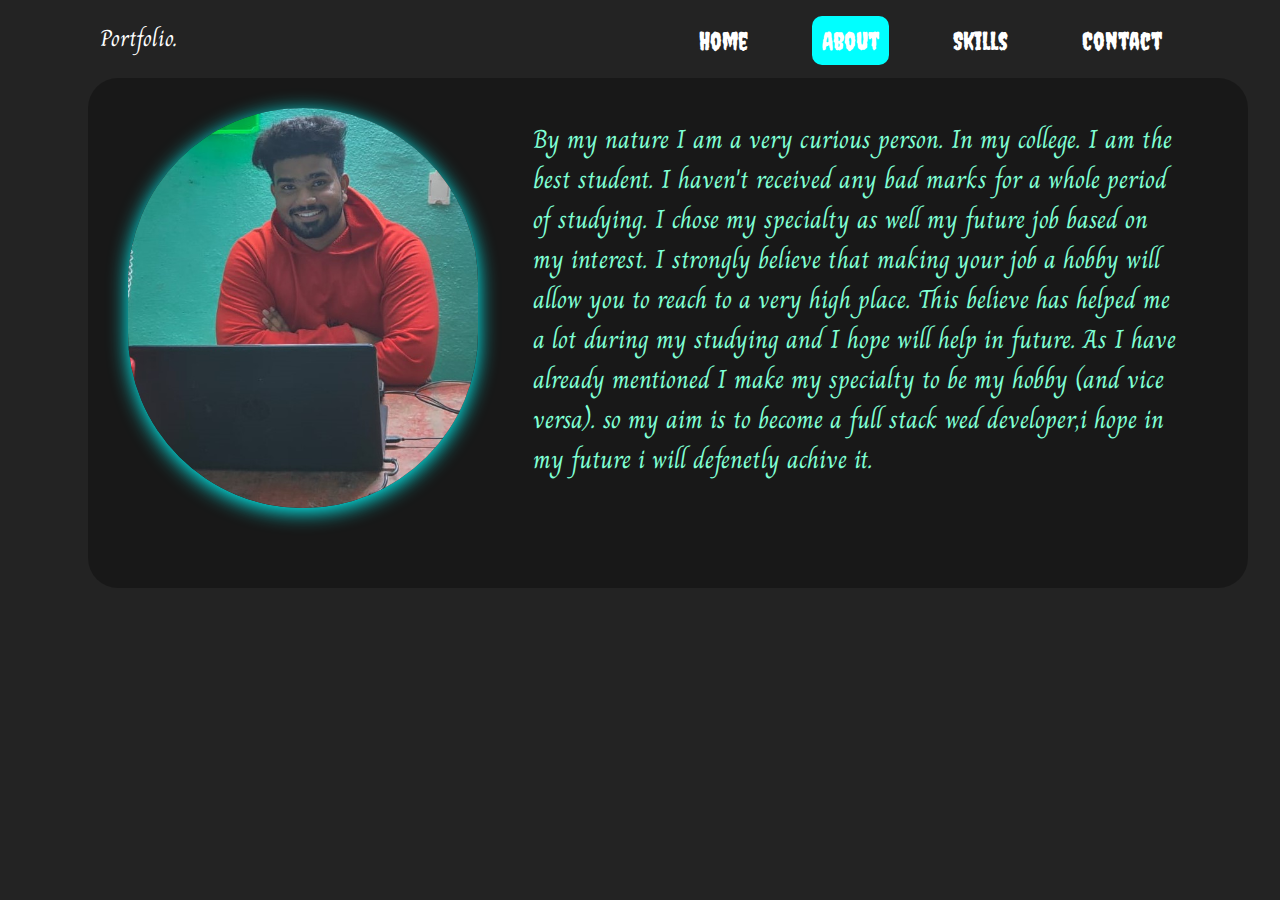
<file: about.html>
<!DOCTYPE html>
<html lang="en">
<head>
    <meta charset="UTF-8">
    <meta http-equiv="X-UA-Compatible" content="IE=edge">
    <meta name="viewport" content="width=device-width, initial-scale=1.0">
    <link rel="preconnect" href="https://fonts.googleapis.com">
<link rel="preconnect" href="https://fonts.gstatic.com" crossorigin>
<link href="https://fonts.googleapis.com/css2?family=Berkshire+Swash&family=Charm:wght@700&family=Creepster&family=Wallpoet&display=swap" rel="stylesheet">

    <style>
        body{
            background-color: #232323;
        }
        .one{
            width: 1100px;
            height: 450px;
            position: relative;
            left: 80px;
            top: 70px;
            background-color: rgba(0,0,0,.3);
            border-radius: 30px;
            padding: 30px;
        }
        .two{
            width: 350px;
            height: 400px;
            position: relative;
            left: 10px;
            
        }
        .two img{
            width: 100%;
            height:100%;
            border-radius: 500px;
            box-shadow: 0px 4px 20px 0px aqua;
        }
        .three{
            width: 650px;
            height: 400px;
          
            position: relative;
            left: 380px;
            bottom:450px;
            padding: 35px;
            font-size: 26px;
            color: aquamarine;
            font-family: 'Charm', cursive;
        }
        .nav ul{
    float: right;
}
.nav ul li{
    list-style-type: none;
    margin-right: 50px;
    margin-top: 2px;

}
.nav ul li a{
    text-decoration: none;
    margin-right: 50px;
    font-family: 'Creepster', cursive;
    font-size: 25px;
    color: white;
    padding: 10px;
    border-radius: 10px;
}
.nav ul li a:hover{
    color: aqua;
}
.nav span{
    position: absolute;
    left: 100px;
    font-size: 23px;
    font-family: 'Charm', cursive;font-family: 'Charm', cursive;
    color: white;
    top: 20px;
}
#c1{
    background-color: aqua;
}
#c1:hover{
    color:white;
}
    </style>
    <title>Document</title>
</head>
<body>
    <div class="nav">
        <span>Portfolio.</span>
        <ul>
            <li>
                <a href="index.html">Home</a>
                <a href="about.html" id="c1">About</a>
                <a href="skills.html">Skills</a>
                <a href="contact.html">Contact</a>
            </li>
        </ul>
    </div>
    <div class="one">
        <div class="two">
            <img src="m2.jpeg" alt="">
        </div>
        <div class="three">
            <p>By my nature I am a very curious person. In my college. I am the best student. I haven't received any bad marks for a whole period of studying. I chose my specialty as well my future job based on my interest. I strongly believe that making your job a hobby will allow you to reach to a very high place. This believe has helped me a lot during my studying and I hope will help in future. As I have already mentioned I make my specialty to be my hobby (and vice versa).
                so my aim is to become a full stack wed developer,i hope in my future i will defenetly achive it.
            </p>
        </div>
       


    </div>
    
</body>
</html>
</file>
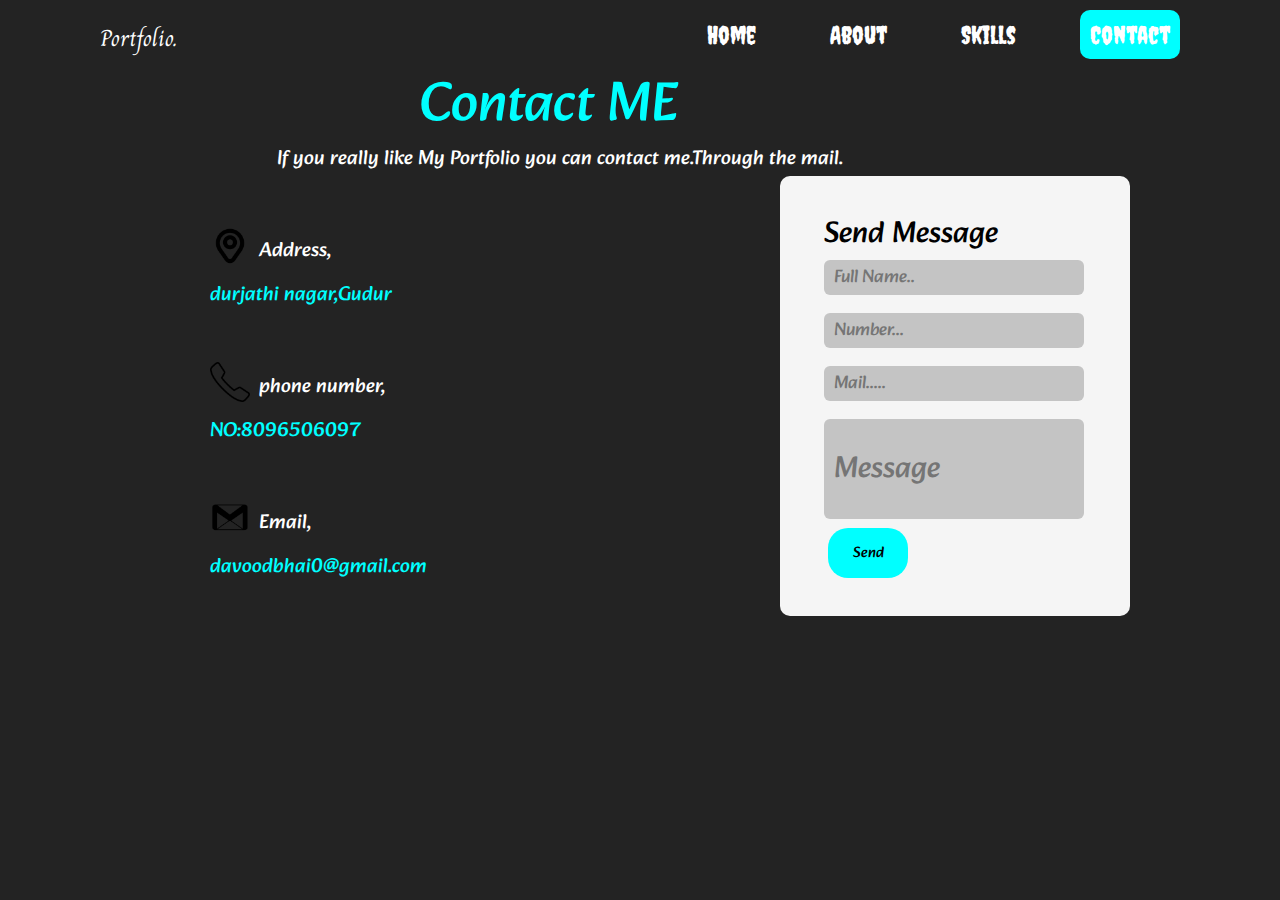
<file: contact.html>
<!DOCTYPE html>
<html lang="en">
<head>
    <meta charset="UTF-8">
    <meta http-equiv="X-UA-Compatible" content="IE=edge">
    <meta name="viewport" content="width=device-width, initial-scale=1.0">
    <link rel="preconnect" href="https://fonts.googleapis.com">
<link rel="preconnect" href="https://fonts.gstatic.com" crossorigin>
<link href="https://fonts.googleapis.com/css2?family=Alkatra&family=Oswald:wght@500&display=swap" rel="stylesheet">
<link rel="preconnect" href="https://fonts.googleapis.com">
<link rel="preconnect" href="https://fonts.gstatic.com" crossorigin>
<link href="https://fonts.googleapis.com/css2?family=Berkshire+Swash&family=Charm:wght@700&family=Creepster&family=Wallpoet&display=swap" rel="stylesheet">

    <style>
        *{
            margin: 0px;
            padding: 0px;
        }
        body{
            background-color: #232323;
        }
        #s1{
            display: flex;
            justify-content: center;
            font-family: 'Alkatra', cursive;
            font-size: 55px;
            color: aqua;
            position: relative;
            top: 60px;
            left: 200px;
        }
        #s2{
            font-size: 20px;
            color:white;
            font-family: 'Alkatra', cursive;
            display: flex;
            justify-content: center;
            position: relative;
            top: 50px;
            right: 80px;
        }
        .main{
            display: flex;
            justify-content: space-between;
        }
        .one{
            display: block;
            justify-content: center;
            width: 450px;
            height: 400px;
         
            position: relative;
            left: 90px;
            top: 100px;
            
        }
        .two{
            
            width: 350px;
            height: 440px;
            border-radius: 10px;
            background-color:whitesmoke;
            position: relative;
            right: 150px;
            top: 50px;
        }
        #addres{
            width: 200px;
            height: 100px;
          
            position: relative;
            left: 120px;
        }
        .two1{
            width: 350px;
            height: 320px;
        
            position: relative;
            left: 44px;
            top: 33px; 
        }
        #msg{
            font-size: 30px;
            font-family: 'Alkatra', cursive;
            color: black;

        }
        input{
            width: 250px;
            height: 35px;
            padding-left: 10px;
            border: none;
            background-color:rgba(0,0,0,.2);
            border-radius: 6px;
            font-size: 18px;
            font-family: 'Alkatra', cursive;
            color: white;

        }
        #in{
            width: 250px;
            height: 100px;
           
            font-size: 30px;
        }
        button{
            width: 80px;
            height: 50px;
            border: none;
            border-radius: 20px;
            background-color: aqua;
            position: relative;
            top: 80px;
            right: 260px;
            font-family: 'Alkatra', cursive;
            font-size: 15px;
        }
        .nav ul{
    float: right;
}
.nav ul li{
    list-style-type: none;
    margin-right: 50px;
    margin-top: 20px;

}
.nav ul li a{
    text-decoration: none;
    margin-right: 50px;
    font-family: 'Creepster', cursive;
    font-size: 25px;
    color: white;
    padding: 10px;
    border-radius: 10px;
}
.nav ul li a:hover{
    color: aqua;
}
.nav span{
    position: absolute;
    left: 100px;
    font-size: 23px;
    font-family: 'Charm', cursive;font-family: 'Charm', cursive;
    color: white;
    top: 20px;
}
#c1{
    background-color: aqua;
}
#c1:hover{
    color:white;
}
    </style>
    <title>Document</title>
</head>
<body>
    <div class="nav">
        <span>Portfolio.</span>
        <ul>
            <li>
                <a href="index.html">Home</a>
                <a href="about.html">About</a>
                <a href="skills.html">Skills</a>
                <a href="contact.html" id="c1">Contact</a>
            </li>
        </ul>
    </div>
    <span id="s1">
        Contact ME<br>
    </span>
    <span id="s2">
        If you really like My Portfolio you can contact me.Through the mail.
    </span>
    <div class="main">
    <div class="one">
        <div id="addres">
            <img src="location.png" alt="" width="40px">
            <span id="add" style="color:white;font-family: 'Alkatra', cursive;font-size: 20px;position: relative;bottom: 10px; left: 5px;">Address,</span>
            <p style="color:aqua;font-family: 'Alkatra', cursive;font-size: 20px;">durjathi nagar,Gudur</p>
        </div><br><br>
        <div id="addres">
            <img src="phone.png" alt="" width="40px">
            <span id="add" style="color:white;font-family: 'Alkatra', cursive;font-size: 20px;position: relative;bottom: 10px;left: 5px;">phone number,</span>
            <p style="color:aqua;font-family: 'Alkatra', cursive;font-size: 20px;">NO:8096506097</p>
        </div><br><br>
        <div id="addres">
            <img src="email.png" alt="" width="40px">
            <span id="add" style="color:white;font-family: 'Alkatra', cursive;font-size: 20px;position: relative;bottom: 10px;left: 5px;">Email,</span>
            <p style="color:aqua;font-family: 'Alkatra', cursive;font-size: 20px;">davoodbhai0@gmail.com</p>
        </div>

    </div>
    <div class="two">
        <div class="two1">
            <span id="msg">
                Send Message<br>
            </span>
            <input type="text" placeholder="Full Name.."><br><br>
                <input type="text" placeholder="Number..."><br><br>
                <input type="text" placeholder="Mail....."><br><br>
                <div class="input">
                <input id="in" type="text" placeholder="Message">
                <button onclick="document.write('Thanks for submitting the form!')">Send</button>
            </div>

        </div>

    </div>
</div>
    
</body>
</html>
</file>
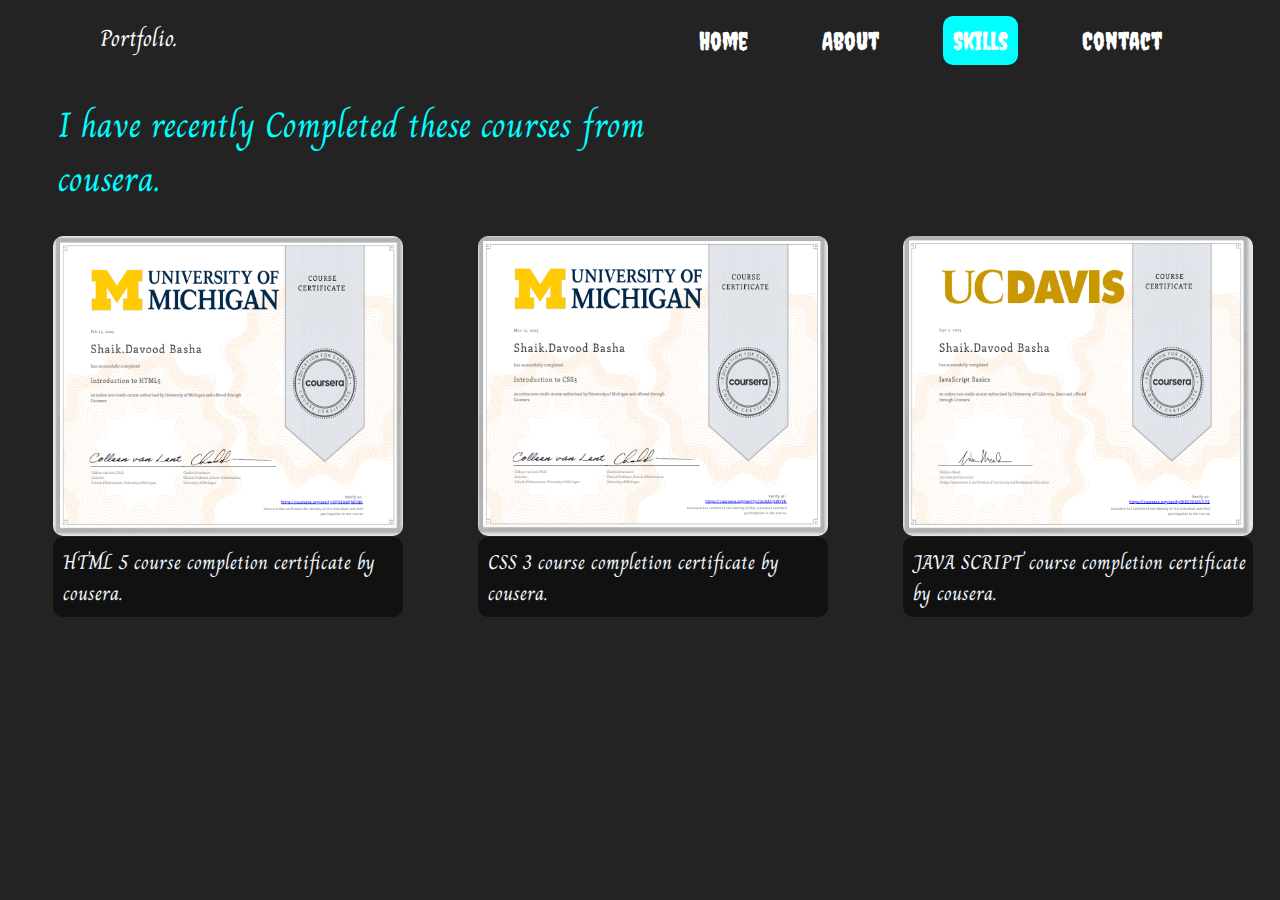
<file: skills.html>
<!DOCTYPE html>
<html lang="en">
<head>
    <meta charset="UTF-8">
    <meta http-equiv="X-UA-Compatible" content="IE=edge">
    <meta name="viewport" content="width=device-width, initial-scale=1.0">
    <link rel="preconnect" href="https://fonts.googleapis.com">
<link rel="preconnect" href="https://fonts.gstatic.com" crossorigin>
<link href="https://fonts.googleapis.com/css2?family=Berkshire+Swash&family=Charm:wght@700&family=Creepster&family=Wallpoet&display=swap" rel="stylesheet">
    <style>
        body{
            background-color: #232323;
        }
        span{
            width: 300px;
            font-size: 35px;
            font-family: 'Charm', cursive;
            color: aqua;
            position: relative;
            top: 90px;
            left: 50px;
        }
        .one{
            display: flex;
            justify-content: space-between;
            width: 1200px;
            height: 400px;
           
            position: relative;
            top: 120px;
            left: 45px;
        }
        .two{
            width: 350px;
            height: 400px;
           
            border-radius: 10px;
            transition: 1s;
        }
        .two:hover{
            transform: scale(1.1);
        }
        .two img{
            width: 100%;
            height: 300px;
            border-radius: 10px;
        }
        .two p{
            padding-top: 10px;
            padding-left: 10px;
            height: 70px;
            color: aliceblue;
            font-size: 20px;
            font-family: 'Charm', cursive;
            background-color: rgba(0, 0, 0, .5);
            position: relative;
            bottom: 23px;
            border-radius: 10px;
        }
        .nav ul{
    float: right;
}
.nav ul li{
    list-style-type: none;
    margin-right: 50px;
    margin-top: 2px;
   

}
.nav ul li a{
    text-decoration: none;
    margin-right: 50px;
    font-family: 'Creepster', cursive;
    font-size: 25px;
    color: white;
    padding: 10px;
    border-radius: 10px;
   
}
.nav ul li a:hover{
    color: aqua;
}
.nav span{
    position: absolute;
    left: 100px;
    font-size: 23px;
    font-family: 'Charm', cursive;font-family: 'Charm', cursive;
    color: white;
    top: 20px;
}
#a1{
    background-color: aqua;
}
#a1:hover{
    color:white;
}
        
    </style>
    <title>Document</title>
</head>
<body>
    <div class="nav">
        <span>Portfolio.</span>
        <ul>
            <li>
                <a href="index.html">Home</a>
                <a href="about.html">About</a>
                <a href="skills.html" id="a1">Skills</a>
                <a href="contact.html">Contact</a>
            </li>
        </ul>
    </div>
    <span> I have recently Completed these courses from cousera.</span>
    <div class="one">
        <div class="two">
            <img src="c4.png" alt="">
            <p>HTML 5 course completion certificate by cousera.</p>

        </div>
        <div class="two">
            <img src="c3.png" alt="">
            <p>CSS 3 course completion certificate by cousera.</p>

        </div>
        <div class="two">
            <img src="c1.png" alt="">
            <p>JAVA SCRIPT course completion certificate by cousera.</p>

        </div>
        
    </div>
    
    
</body>
</html>
</file>
